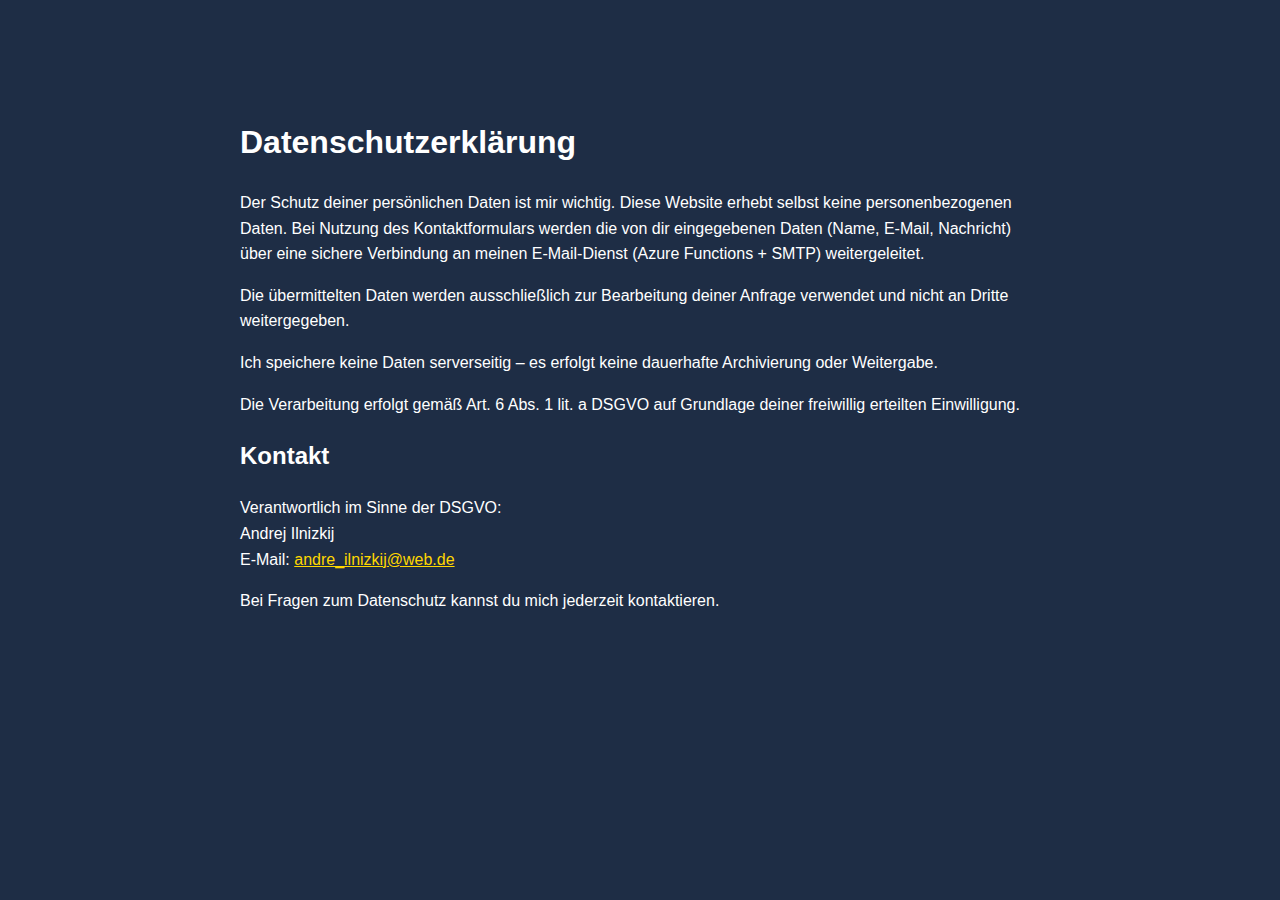
<file: datenschutz.html>
<!DOCTYPE html>
<html lang="de">
<head>
  <meta charset="UTF-8">
  <meta name="viewport" content="width=device-width, initial-scale=1.0">
  <title>Datenschutzerklärung</title>
  <style>
    body {
      background-color: #1e2d45;
      color: white;
      font-family: Arial, sans-serif;
      max-width: 800px;
      margin: 4em auto;
      padding: 2em;
      line-height: 1.6;
    }
    a {
      color: #FFD700;
      text-decoration: underline;
    }
  </style>
</head>
<body>
  <h1>Datenschutzerklärung</h1>
  <p>Der Schutz deiner persönlichen Daten ist mir wichtig. Diese Website erhebt selbst keine personenbezogenen Daten. Bei Nutzung des Kontaktformulars werden die von dir eingegebenen Daten (Name, E-Mail, Nachricht) über eine sichere Verbindung an meinen E-Mail-Dienst (Azure Functions + SMTP) weitergeleitet.</p>

  <p>Die übermittelten Daten werden ausschließlich zur Bearbeitung deiner Anfrage verwendet und nicht an Dritte weitergegeben.</p>

  <p>Ich speichere keine Daten serverseitig – es erfolgt keine dauerhafte Archivierung oder Weitergabe.</p>

  <p>Die Verarbeitung erfolgt gemäß Art. 6 Abs. 1 lit. a DSGVO auf Grundlage deiner freiwillig erteilten Einwilligung.</p>

  <h2>Kontakt</h2>
  <p>Verantwortlich im Sinne der DSGVO:<br>
  Andrej Ilnizkij<br>
  E-Mail: <a>andre_ilnizkij<span>@</span>web.de</a></p>

  <p>Bei Fragen zum Datenschutz kannst du mich jederzeit kontaktieren.</p>
</body>
</html>
</file>
